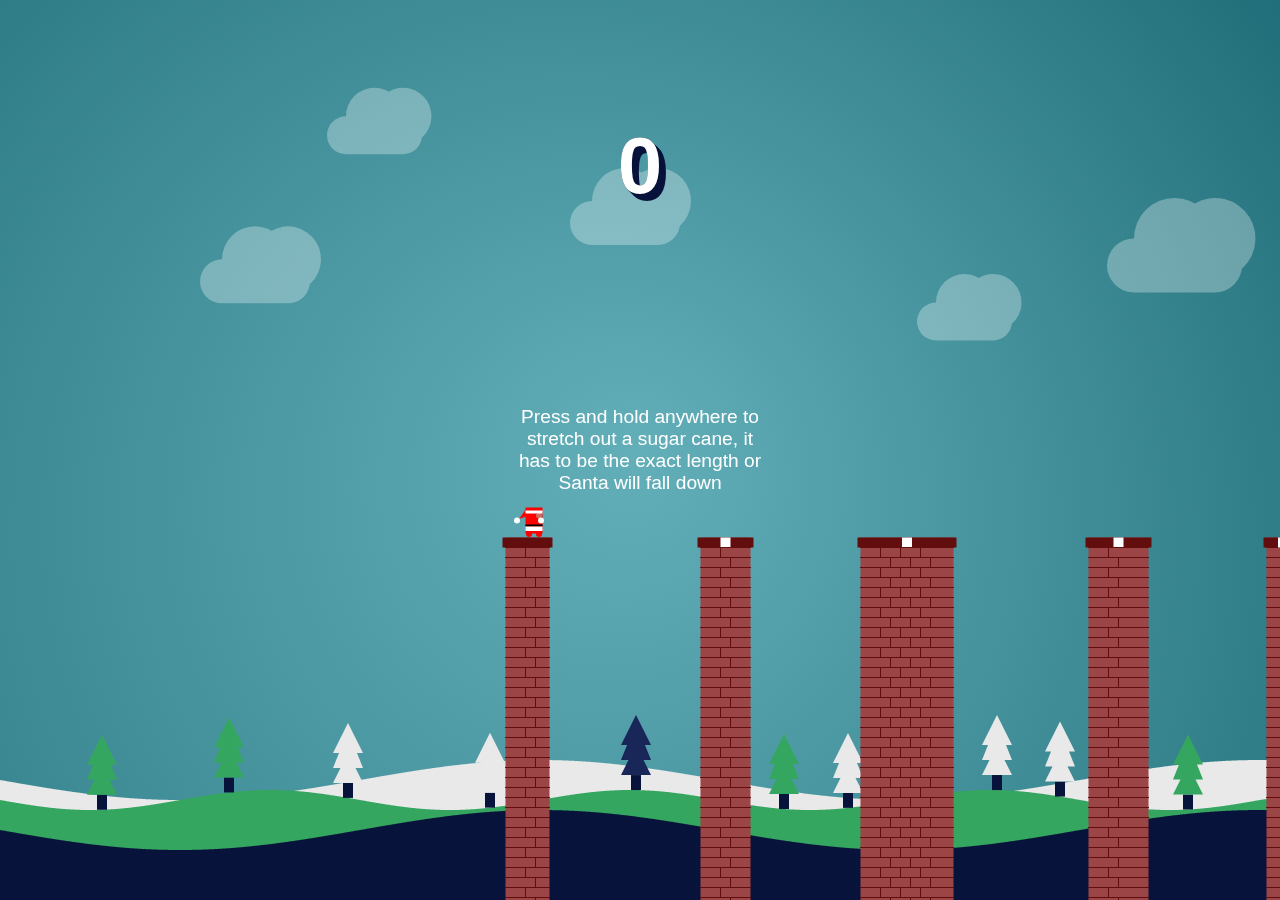
<file: test/index.html>
<!DOCTYPE html>
<html lang="en" >
<head>
<meta charset="UTF-8">
<title>HTML5圣诞老人过悬崖小游戏</title>
<link rel="stylesheet" href="css/style.css">

</head>
<body>

<script  src="js/script.js"></script>
<div style="text-align:center;">
</div>
</body>
</html>
</file>
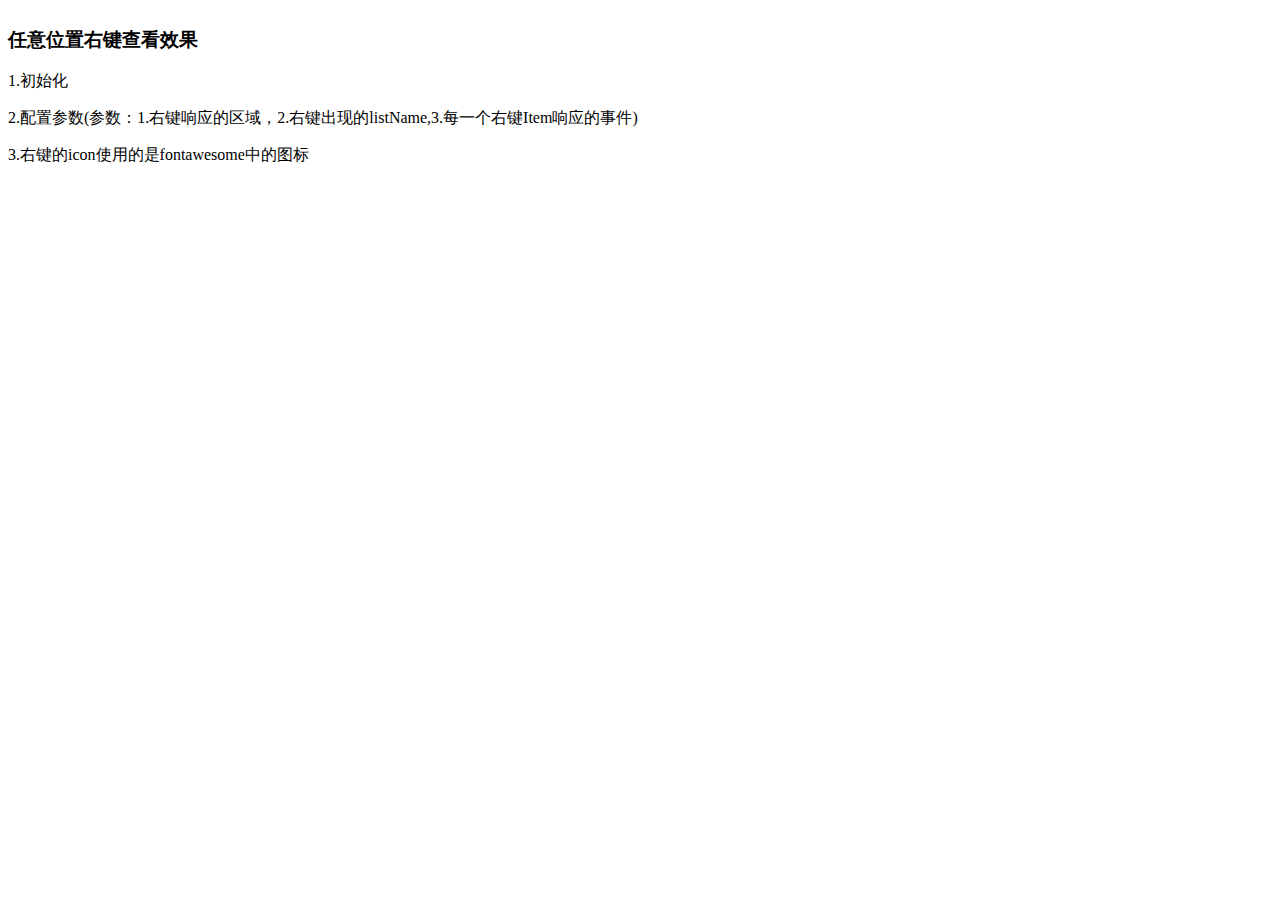
<file: mofang/Flie/jqueryRightMenu/index.html>
<!DOCTYPE html>
<html>
<head>
	<meta charset="utf-8">
	<meta http-equiv="X-UA-Compatible" content="IE=edge">
	<title>右键菜单</title>
	<link rel="stylesheet" href="assets/style.css">
	<link rel="stylesheet" type="text/css" href="http://www.jq22.com/jquery/font-awesome.4.6.0.css">
</head>
<body>

	<div class="box">
	<h3>任意位置右键查看效果</h3>
		<p>1.初始化</p>
		<p>2.配置参数(参数：1.右键响应的区域，2.右键出现的listName,3.每一个右键Item响应的事件)</p>
		<p>3.右键的icon使用的是fontawesome中的图标</p>
	</div>
	<script src="http://www.jq22.com/jquery/jquery-1.10.2.js"></script>
	<script src="assets/script.js"></script>
	<script>
		$(document).ready(function(){
			var rcm = window.RMenu;
			rcm.init({
				area:'body',
				items:{
					"edit":{name:"编辑",icon:'edit'},
					"del":{name:"删除",icon:'trash-o'},
					"add":{name:"添加",icon:'plus',items:{
						"new-text":{name:"添加文件",icon:'file-text'},
						"new-zip":{name:"添加ZIP",icon:'file-zip-o'}
					}},
					"refresh":{name:"刷新",icon:'refresh'},
					"down":{name:"下载按钮",icon:'cloud-download'},
					"new":{name:"新建",icon:'file',items:{
						"new-text":{name:"新建文件",icon:'file-text'},
						"new-zip":{name:"新建ZIP",icon:'file-zip-o'}
					}}
				},
				callback:function(res){
					if(res.data == 'edit'){
						console.log('点击了edit');
					}else if(res.data == 'del'){
						console.log('点击了del');
					}else if(res.data == 'add'){
						console.log('点击了add');
					}else if(res.data == 'refresh'){
						window.location.reload();
					}else if(res.data == 'down'){
						console.log('点击了download');
					}
				}
			})
		});

		
	</script>
</body>
</html>
</file>
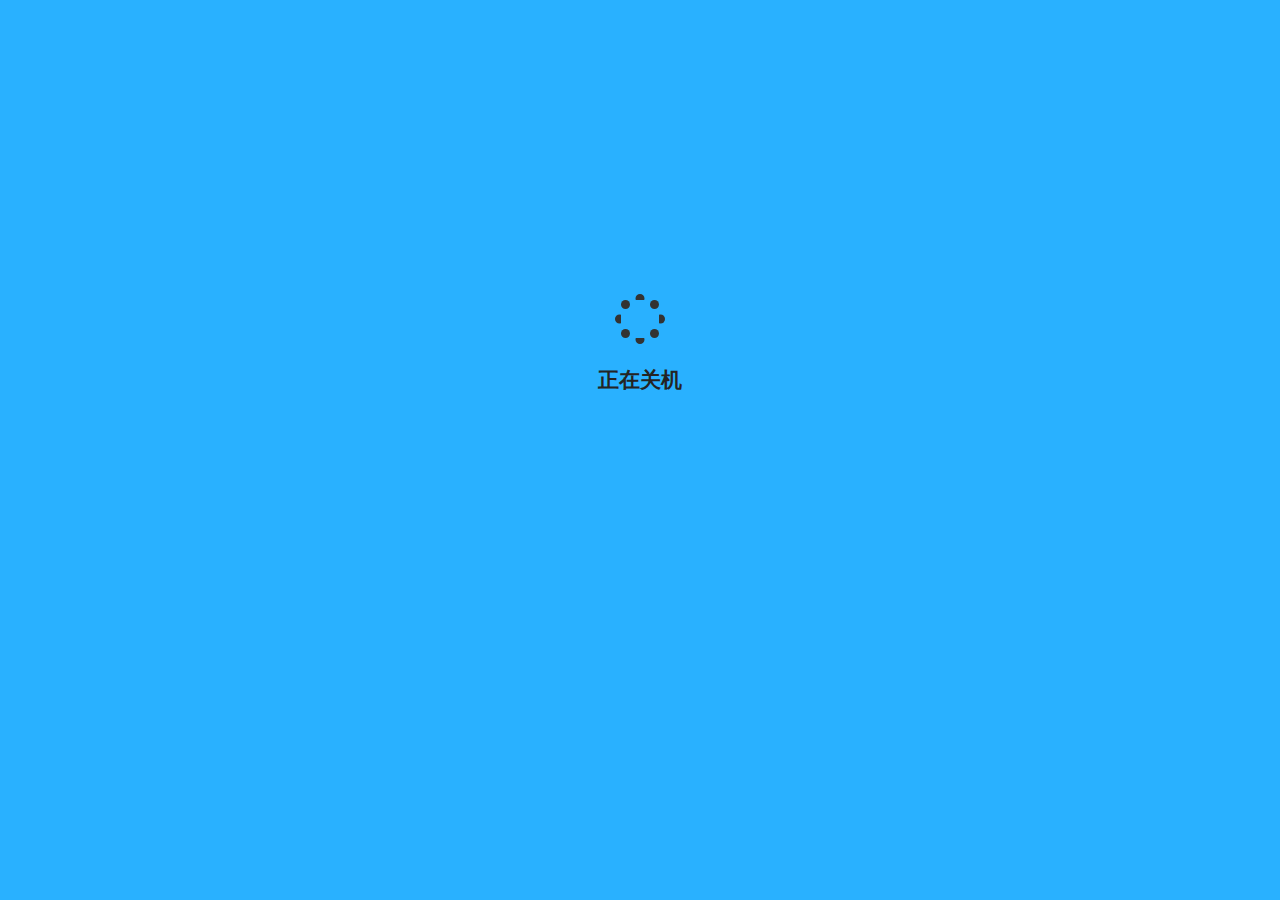
<file: mofang/HTML/close.html>
<!DOCTYPE html>
<html lang="en">
<head>
    <meta charset="UTF-8">
    <meta name="viewport" content="width=device-width, initial-scale=1.0">
    <meta http-equiv="refresh" content="6;url=closed.html">
    <link rel="stylesheet" href="../CSS/Loading.css">
    <title>Close computer</title>
</head>
<body>
    <div class="main">
        <div class="main-head">
            <div class="spinner">
                <div class="spinner-container container1">
                  <div class="circle1"></div>
                  <div class="circle2"></div>
                  <div class="circle3"></div>
                  <div class="circle4"></div>
                </div>
                <div class="spinner-container container2">
                  <div class="circle1"></div>
                  <div class="circle2"></div>
                  <div class="circle3"></div>
                  <div class="circle4"></div>
                </div>
                <div class="spinner-container container3">
                  <div class="circle1"></div>
                  <div class="circle2"></div>
                  <div class="circle3"></div>
                  <div class="circle4"></div>
                </div>
              </div>
        </div>
    </div>
    <div class="text">
        <p>正在关机</p>
    </div>
</body>
</html>
</file>
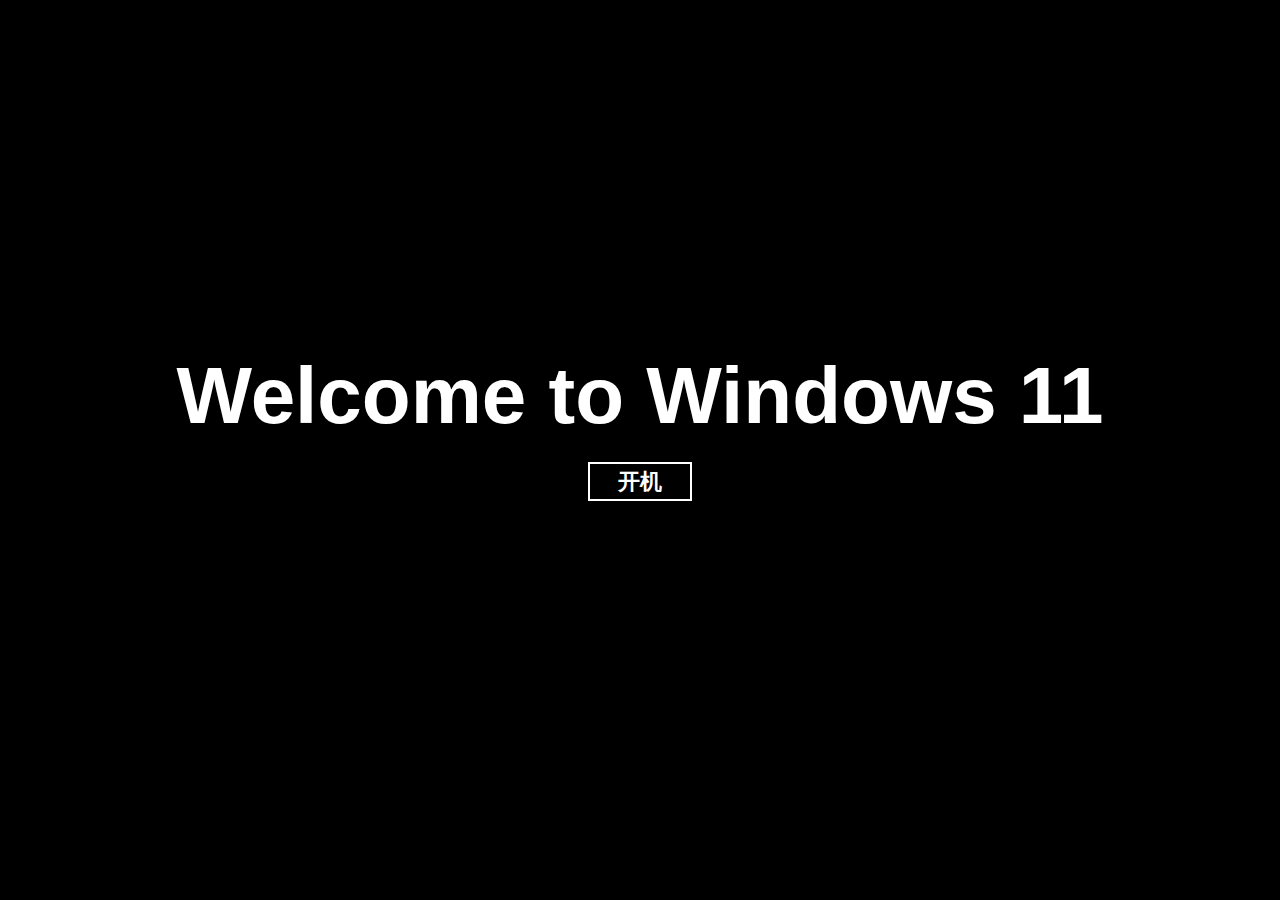
<file: mofang/HTML/closed.html>
<!DOCTYPE html>
<html lang="en">
<head>
    <meta charset="UTF-8">
    <meta name="viewport" content="width=device-width, initial-scale=1.0">
    <link rel="stylesheet" href="../CSS/closed.css">
    <title>INDEX DESKTOP</title>
</head>
<body>
    <div class="all-close">
        <div class="title">
            <h1>Welcome to Windows 11</h1>
        </div>
        <div class="button">
            <a href="../index.html">开机</a>
        </div>
    </div>
</body>
</html>
</file>
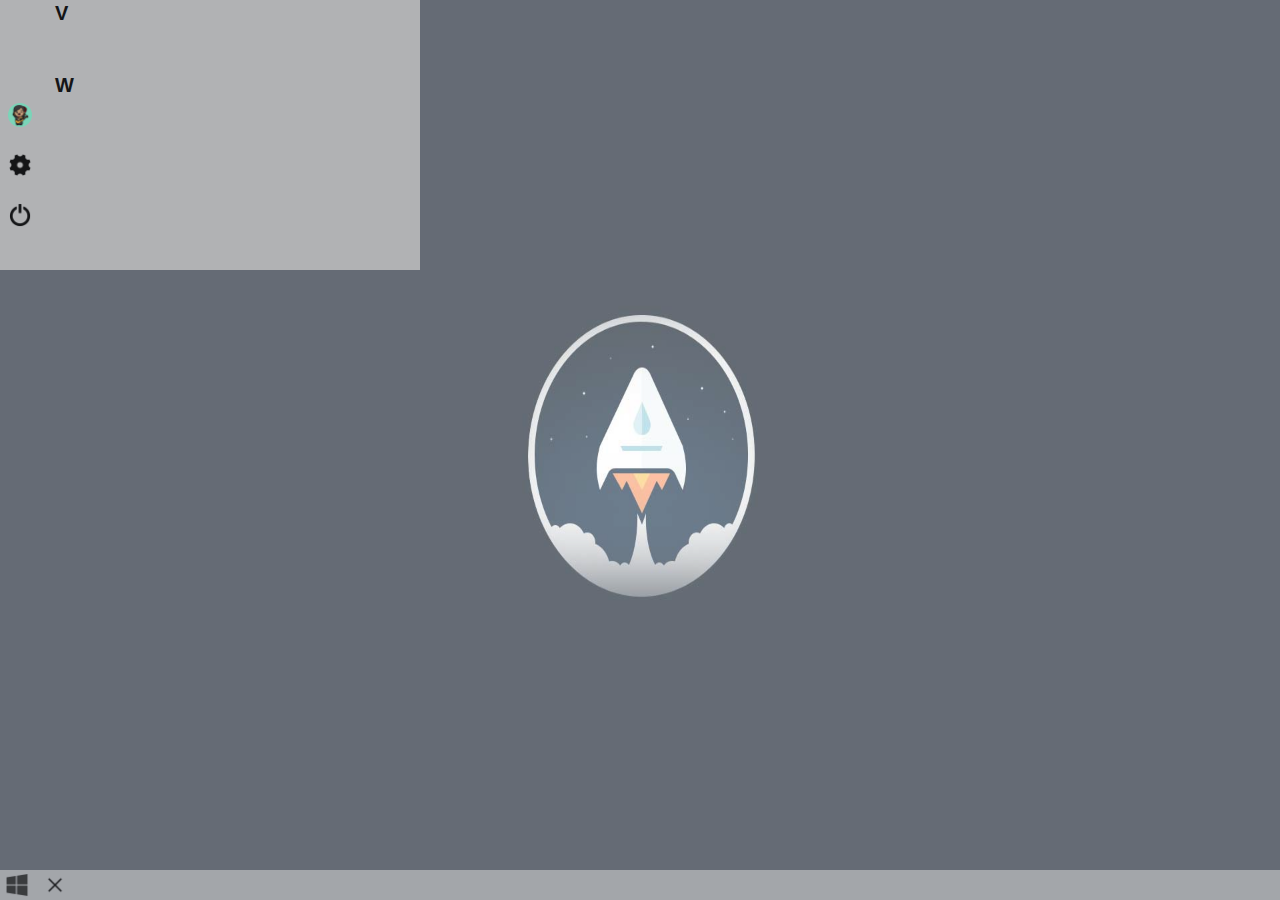
<file: mofang/HTML/desktop1.html>
<!DOCTYPE html>
<html lang="en">
<head>
    <meta charset="UTF-8">
    <meta name="viewport" content="width=device-width, initial-scale=1.0">
    <script src="../scrollReveal/scrollreveal.min.js"></script>
    <link rel="stylesheet" href="../CSS/desktop1.css">
    <title>Desktop</title>
</head>
<body>
    <div class="all">
        <div class="all-main"><!--整个系统屏幕-->
            <div class="backgroud"><!--壁纸-->
                <img src="../PS/backgroud/7.jpg" alt="none" class="backgroud">
            </div>
            <div class="taskbar"><!--任务栏-->
                <img src="../PS/taskbar.png" alt="none" class="taskbar">
                <div class="app">
                    <div class="app-1">
                        <a href=""><img src="../PS/icon/win.png" alt="none" class="windows"></a>
                    </div>
                    <div class="app-2">
                        <a href="desktop.html"><img src="../PS/icon/close.png" alt="none" class="massion"></a>
                    </div>
                </div>
            </div>
            <div class="begin-windows"><!--开始菜单窗口-->
                <div class="begin">
                    <div class="begin-left-tool"><!--左侧工具-->
                        <div class="tool-left-1">
                            <a href=""><img src="../PS/begin/left-tool/meum.png" alt="none" class="meum"></a>
                        </div>
                        <div class="tool-left-2">
                            <a href=""><img src="../PS/head/main.jpg" alt="none" class="begin-head"></a>
                        </div>
                        <div class="tool-left-3">
                            <a href=""><img src="../PS/icon/set.png" alt="none" class="set"></a>
                        </div>
                        <div class="tool-left-4">
                            <a href="close.html"><img src="../PS/icon/power.png" alt="none" class="power"></a>
                        </div>
                    </div>
                    <div class="begin-left"><!--左边归纳-->
                        <div class="tool-title">
                            <p>#</p>
                        </div>
                        <div class="tool">
                            <a href=""><img src="../PS/icon/File.png" alt="none" class="file"></a>
                            <p>2D Live</p>
                        </div>
                        <div class="tool-title">
                            <p>A</p>
                        </div>
                        <div class="tool">
                            <a href=""><img src="../PS/icon/Pr.png" alt="none" class="pr"></a>
                            <p>Adoube Pr</p>
                        </div>
                        <div class="tool">
                            <a href=""><img src="../PS/icon/Ps.png" alt="none" class="ps"></a>
                            <p>Adoube Ps</p>
                        </div>
                        <div class="tool">
                            <a href=""><img src="../PS/icon/Ae.png" alt="none" class="ae"></a>
                            <p>Adoube Ae</p>
                        </div>
                        <div class="tool-title-1">
                            <p>V</p>
                        </div>
                        <div class="tool">
                            <a href=""><img src="../PS/icon/vscode.png" alt="none" class="vscode"></a>
                            <p>Vs code</p>
                        </div>
                        <div class="tool-title-1">
                            <p>W</p>
                        </div>
                        <div class="tool">
                            <a href=""><img src="../PS/icon/Weche.png" alt="none" class="weche"></a>
                            <p>微信</p>
                        </div>
                        <div class="tool">
                            <a href=""><img src="../PS/icon/wifi.png" alt="none" class="wifi"></a>
                            <p>WIFI</p>
                        </div>
                    </div>
                    <div class="begin-right"><!--右边归纳-->
                        <div class="apps">
                            <a href=""><img src="../PS/icon/search.png" alt="none" class="search"></a>
                        </div>
                        <div class="apps">
                            <a href=""><img src="../PS/icon/vouce.png" alt="none" class="vouce"></a>
                        </div>
                    </div>
                </div>
            </div>
        </div>
    </div>
</body>
<script src="../JS/desktop1.js"></script>
</html>
</file>
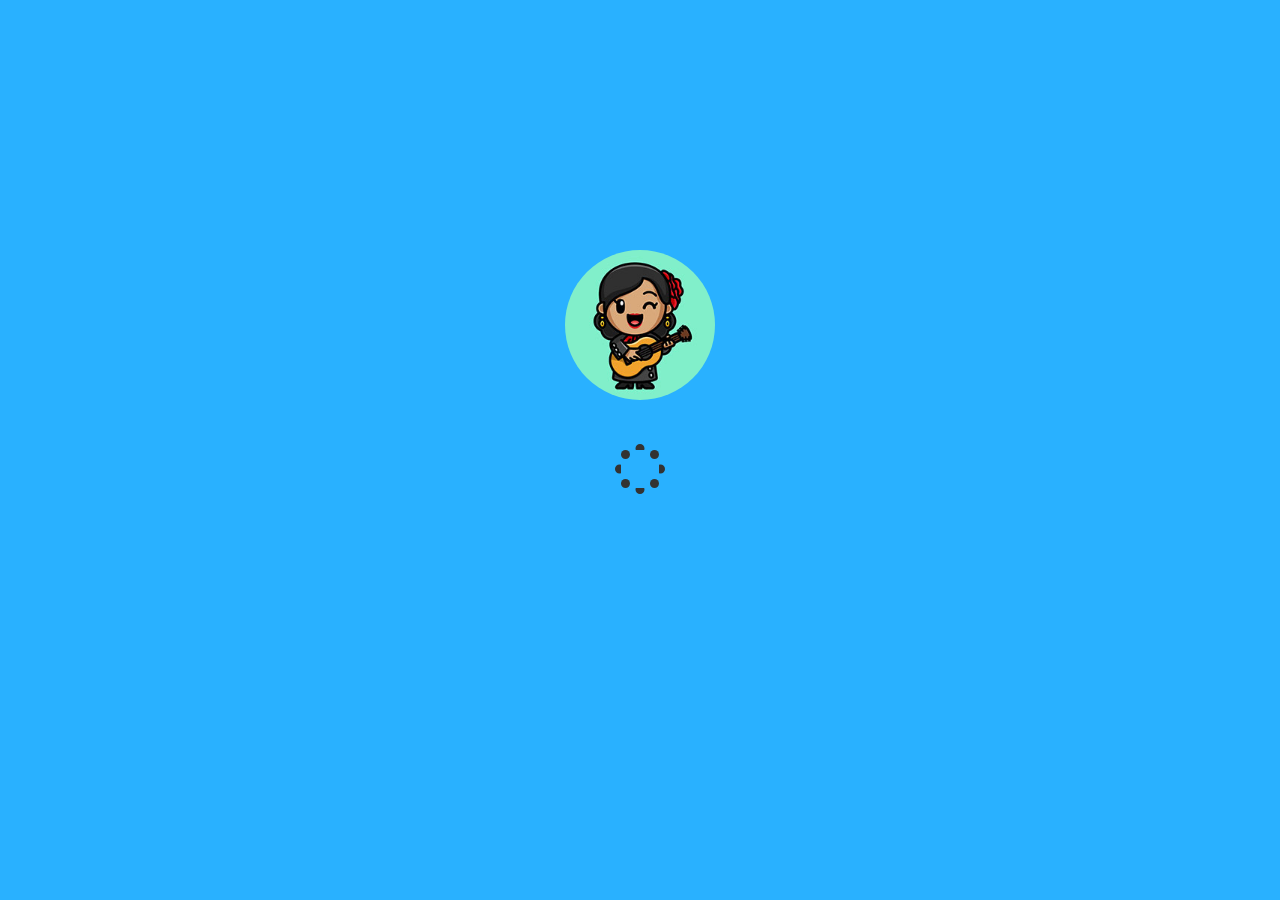
<file: mofang/HTML/Loading.html>
<!DOCTYPE html>
<html lang="en">
<head>
    <meta charset="UTF-8">
    <meta name="viewport" content="width=device-width, initial-scale=1.0">
    <meta http-equiv="refresh" content="3;url=desktop.html">
    <link rel="stylesheet" href="../CSS/Loading.css">
    <title>Log into</title>
</head>
<body>
    <div class="main">
        <div class="main-head">
            <img src="../PS/head/main.jpg" alt="none" class="index-head">
            <div class="spinner">
                <div class="spinner-container container1">
                  <div class="circle1"></div>
                  <div class="circle2"></div>
                  <div class="circle3"></div>
                  <div class="circle4"></div>
                </div>
                <div class="spinner-container container2">
                  <div class="circle1"></div>
                  <div class="circle2"></div>
                  <div class="circle3"></div>
                  <div class="circle4"></div>
                </div>
                <div class="spinner-container container3">
                  <div class="circle1"></div>
                  <div class="circle2"></div>
                  <div class="circle3"></div>
                  <div class="circle4"></div>
                </div>
              </div>
        </div>
    </div>
</body>
</html>
</file>
<file: test/css/style.css>
html,
body {
  height: 100%;
  margin: 0;
}

body {
  font-family: Arial, Verdana, sans-serif;
  cursor: grab;
  display: flex;
  justify-content: center;
  align-items: center;
  color: white;
  background-color: #1e1a33;
}

div,
i {
  user-select: none;
  pointer-events: none;
}

i {
  position: fixed;
  color: white;
  top: -10%;
  z-index: 9999;
  animation-name: snowflakes-fall, snowflakes-shake;
  animation-duration: 10s, 3s;
  animation-timing-function: linear, ease-in-out;
  animation-iteration-count: infinite, infinite;
  animation-play-state: running, running;
}

@keyframes snowflakes-fall {
  0% {
    top: -10%;
  }
  100% {
    top: 100%;
  }
}

@keyframes snowflakes-shake {
  0% {
    transform: translateX(0px);
  }
  50% {
    transform: translateX(80px);
  }
  100% {
    transform: translateX(0px);
  }
}
</file>
<file: mofang/Flie/jqueryRightMenu/assets/style.css>
body{
	position: absolute;
	top: 0px;
	bottom: 0px;
	right: 0px;
	left: 0px;
	overflow: hidden;
	font-family: "微软雅黑";
}

.RCM-Main{
	position: absolute;
}
.RCM-container{
	border: 1px solid rgb(141, 141, 141);
	padding: 5px 0px;
	display: block;
	box-shadow: 0px 0px 2px #ccc;
	font-size: 14px;
	border-radius: 3px;
	z-index: 10000;
	background: rgba(136, 136, 136, 0.521);
	color: #000;
}
.RCM-container ul{
	list-style: none;
	padding: 0px;
	margin: 0px;
}

.RCM-container ul li{
	/* width: 70px; */
	height: 30px;
	line-height: 30px;
	/* text-align: center; */
	padding:0px 18px 0px 15px;
	cursor: pointer;
	position: relative;
}

.RCM-container ul li:hover{
	background-color: rgba(52, 58, 64, 1.0);
	color: #fff;
}

.textcenter{
	text-align: center;
}

.fa-align-right{
	position: absolute;
	right: 0px;
	top: 10px;
}
.RCM-child{
	position: absolute;
	top: 0px;
	width: 100%;
}
</file>
<file: mofang/CSS/Loading.css>
* {
    margin: 0;
    padding: 0;
    background-color: rgb(41, 177, 255);
    font-family: Arial, Helvetica, sans-serif;
}

img {
    -webkit-user-drag: none;
}

/*加载动画*/
.spinner {
    margin-top: 50px;
    width: 38px;
    height: 38px;
    position: relative;
    margin-bottom: 15px;
  }
   
  .container1 > div, .container2 > div, .container3 > div {
    width: 9px;
    height: 9px;
    background-color: #333;
   
    border-radius: 100%;
    position: absolute;
    -webkit-animation: bouncedelay 1.2s infinite ease-in-out;
    animation: bouncedelay 1.2s infinite ease-in-out;
    -webkit-animation-fill-mode: both;
    animation-fill-mode: both;
  }
   
  .spinner .spinner-container {
    position: absolute;
    width: 100%;
    height: 100%;
  }
   
  .container2 {
    -webkit-transform: rotateZ(45deg);
    transform: rotateZ(45deg);
  }
   
  .container3 {
    -webkit-transform: rotateZ(90deg);
    transform: rotateZ(90deg);
  }
   
  .circle1 { top: 0; left: 0; }
  .circle2 { top: 0; right: 0; }
  .circle3 { right: 0; bottom: 0; }
  .circle4 { left: 0; bottom: 0; }
   
  .container2 .circle1 {
    -webkit-animation-delay: -1.1s;
    animation-delay: -1.1s;
  }
   
  .container3 .circle1 {
    -webkit-animation-delay: -1.0s;
    animation-delay: -1.0s;
  }
   
  .container1 .circle2 {
    -webkit-animation-delay: -0.9s;
    animation-delay: -0.9s;
  }
   
  .container2 .circle2 {
    -webkit-animation-delay: -0.8s;
    animation-delay: -0.8s;
  }
   
  .container3 .circle2 {
    -webkit-animation-delay: -0.7s;
    animation-delay: -0.7s;
  }
   
  .container1 .circle3 {
    -webkit-animation-delay: -0.6s;
    animation-delay: -0.6s;
  }
   
  .container2 .circle3 {
    -webkit-animation-delay: -0.5s;
    animation-delay: -0.5s;
  }
   
  .container3 .circle3 {
    -webkit-animation-delay: -0.4s;
    animation-delay: -0.4s;
  }
   
  .container1 .circle4 {
    -webkit-animation-delay: -0.3s;
    animation-delay: -0.3s;
  }
   
  .container2 .circle4 {
    -webkit-animation-delay: -0.2s;
    animation-delay: -0.2s;
  }
   
  .container3 .circle4 {
    -webkit-animation-delay: -0.1s;
    animation-delay: -0.1s;
  }
   
  @-webkit-keyframes bouncedelay {
    0%, 80%, 100% { -webkit-transform: scale(0.0) }
    40% { -webkit-transform: scale(1.0) }
  }
   
  @keyframes bouncedelay {
    0%, 80%, 100% {
      transform: scale(0.0);
      -webkit-transform: scale(0.0);
    } 40% {
      transform: scale(1.0);
      -webkit-transform: scale(1.0);
    }
}

.main-head {
    display: grid;
    justify-items: center;
    margin-top: 250px;
    margin-bottom: 13px;
}

.index-head {
    z-index: 10;
    border-radius: 80px;
    width: 150px;
    height: 150px;
}

.main {
    z-index: 15;
    display: grid;
    justify-items: center;
}

.text {
  display: grid;
  justify-items: center;
}

.text p {
  font-size: 21px;
  font-weight: 600;
  color: rgb(36, 36, 36);
}
</file>
<file: mofang/CSS/closed.css>
* {
    margin: 0;
    padding: 0;
    font-family: Arial, Helvetica, sans-serif;
    background-color: black;
}

.all-close {
    margin-top: 350px;
    display: grid;
    justify-items: center;
    align-items: center;
}

.button {
    border: solid;
    border-color: white;
    border-width: 2px;
    width: 100px;
    height: 35px;
    display: grid;
    justify-items: center;
    align-items: center;
    transition: all 0.5s ease 0s;
}

.button:hover {
    background-color: white;
    color: black;
    display: grid;
    justify-items: center;
    align-items: center;
    width: 80%;
    height: 55px;
}

.button a {
    background: none;
    font-size: 22px;
    font-weight: 600;
    text-decoration: none;
    color: white;
}

.button a:hover {
    color: black;
}

.title {
    margin-bottom: 20px;
    display: grid;
    justify-items: center;
    align-items: center;
}

.title h1 {
    color: white;
    font-size: 80px;
    font-weight: 600;
}
</file>
<file: mofang/CSS/desktop1.css>
* {
    margin: 0;
    padding: 0;
    font-family: Arial, Helvetica, sans-serif;
}

.backgroud {
    z-index: -5;
    width: 100%;
    height: 100%;
    opacity: 0.8;
    position: absolute;
    -webkit-user-drag: none;
}

.taskbar {
    opacity: 0.75;
    z-index: 5;
    position: fixed;
    height: 30px;
    bottom: 0;
    -webkit-user-drag: none;
}

.windows {
    margin-top: 3px;
    margin-left: 5px;
    height: 24px;
    width: 24px;
    z-index: 15;
}

.taskbar a {
    cursor: default;
}

.app-1{
    width: 36px;
    height: 30px;
    z-index: 15;
    transition: all 0.3s ease 0s;
}

.app-1:hover {
    width: 36px;
    height: 30px;
    background-color: rgb(224, 224, 224);
}

.app-2{
    width: 36px;
    height: 30px;
    z-index: 15;
    transition: all 0.3s ease 0s;
}

.app-2:hover {
    width: 36px;
    height: 30px;
    background-color: rgb(224, 224, 224);
}

.massion {
    margin-top: 3px;
    margin-left: 5px;
    height: 24px;
    width: 24px;
    z-index: 15;
}

.app {
    display: grid;
    justify-items: left;
    gap: 2px;
    grid-template-columns: 1fr 1fr 1fr 1fr 1fr 1fr;
}

@keyframes movetop6 {
    from {
        transform: translateY(600px);
    }

    to {
        transform: translateY(0);
    }

}

.begin-windows {
    display: grid;
    position: fixed;
    bottom: 30px;
    transform: translateY(-600px);
    animation: movetop6 1.2s ease-in-out forwards;
    align-items: flex-end;
}

.begin {
    gap: 10px;
    opacity: 0.8;
    height: 500px;
    width: 420px;
    display: grid;
    grid-template-columns: 1fr 4fr 5fr;
    background-color: rgb(197, 197, 197);
}

.begin-left-tool {
    display: grid;
    margin-top: 13px;
    margin-left: 3px;
}

.tool-left-1 {
    cursor: default;
    width: 36px;
    height: 30px;
    z-index: 20;
    transition: all 0.3s ease 0s;
}

.tool-left-1:hover {
    cursor: default;
    width: 36px;
    height: 30px;
    z-index: 20;
    background-color: rgb(255, 255, 255);
}

.tool-left-2 {
    cursor: default;
    width: 36px;
    height: 30px;
    z-index: 20;
    position: fixed;
    bottom: 140px;
    transition: all 0.3s ease 0s;
}

.tool-left-2:hover {
    cursor: default;
    width: 36px;
    height: 30px;
    z-index: 20;
    background-color: rgb(255, 255, 255);
}

.tool-left-2 img {
    cursor: default;
    border-radius: 50px;
}

.tool-left-3 {
    cursor: default;
    width: 36px;
    height: 30px;
    z-index: 20;
    position: fixed;
    bottom: 90px;
    transition: all 0.3s ease 0s;
}

.tool-left-3:hover {
    cursor: default;
    width: 36px;
    height: 30px;
    z-index: 20;
    background-color: rgb(255, 255, 255);
}

.tool-left-4 {
    cursor: default;
    width: 36px;
    height: 30px;
    z-index: 20;
    position: fixed;
    bottom: 40px;
    transition: all 0.3s ease 0s;
}

.tool-left-4:hover {
    cursor: default;
    width: 36px;
    height: 30px;
    z-index: 20;
    background-color: rgb(255, 255, 255);
}

.pr {
    cursor: default;
    margin-top: 3px;
    margin-left: 5px;
    height: 24px;
    width: 24px;
    z-index: 20;
}

.ps {
    cursor: default;
    margin-top: 3px;
    margin-left: 5px;
    height: 24px;
    width: 24px;
    z-index: 20;
}

.ae {
    cursor: default;
    margin-top: 3px;
    margin-left: 5px;
    height: 24px;
    width: 24px;
    z-index: 20;
}

.power {
    cursor: default;
    margin-top: 3px;
    margin-left: 5px;
    height: 24px;
    width: 24px;
    z-index: 20;
}

.begin-head {
    cursor: default;
    margin-top: 3px;
    margin-left: 5px;
    height: 24px;
    width: 24px;
    z-index: 20;
}

.set {
    cursor: default;
    margin-top: 3px;
    margin-left: 5px;
    height: 24px;
    width: 24px;
    z-index: 20;
}

.meum {
    cursor: default;
    margin-top: 3px;
    margin-left: 5px;
    height: 24px;
    width: 24px;
    z-index: 20;
}

.begin-left {
    margin-top: 13px;
}

.tool-title {
    display: grid;
    align-items: center;
    margin-top: 4px;
    height: 28px;
    z-index: 20;
    cursor: default;
}

.tool-title-1 {
    display: grid;
    align-items: center;
    margin-top: 8px;
    height: 28px;
    z-index: 20;
    cursor: default;
}

.tool-title-1:hover {
    cursor: default;
    background-color: darkgrey;
}

.tool-title-1 p {
    margin-left: 5px;
    font-size: 20px;
    font-weight: 600;
}

.tool-title:hover {
    background-color: darkgrey;
}

.tool-title p {
    margin-left: 5px;
    font-size: 20px;
    font-weight: 600;
}

.tool {
    display: grid;
    grid-template-columns: 1fr 1fr;
    align-items: center;
    height: 28px;
    z-index: 20;
    margin-top: 8px;
    cursor: default;
}

.tool img {
    border-radius: 6px;
    background-color: rgb(224, 224, 224);
}

.tool a {
    cursor: default;
}

.tool:hover {
    background-color: darkgrey;
}

.file {
    margin-top: 3px;
    margin-left: 5px;
    height: 24px;
    width: 24px;
    z-index: 25;
}

.vscode {
    margin-top: 3px;
    margin-left: 5px;
    height: 24px;
    width: 24px;
    z-index: 25;
}

.wifi {
    margin-top: 3px;
    margin-left: 5px;
    height: 24px;
    width: 24px;
    z-index: 25;
}

.weche {
    margin-top: 3px;
    margin-left: 5px;
    height: 24px;
    width: 24px;
    z-index: 25;
}

.apps {
    margin-left: 3px;
    height: 80px;
    display: grid;
    justify-items: center;
    align-items: center;
    background-color: rgb(224, 224, 224);
    cursor: default;
}

.apps a {
    cursor: default;
}

.search {
    height: 60px;
    width: 60px;
    z-index: 25;
}

.vouce {
    height: 60px;
    width: 60px;
    z-index: 25;
}

.begin-right {
    height: 60px;
    display: grid;
    grid-template-columns: 1fr 1fr;
    margin-top: 13px;
    margin-right: 15px;
}

.begin-right img:hover {
    background-color: rgba(189, 189, 189, 0.712);
}
</file>
